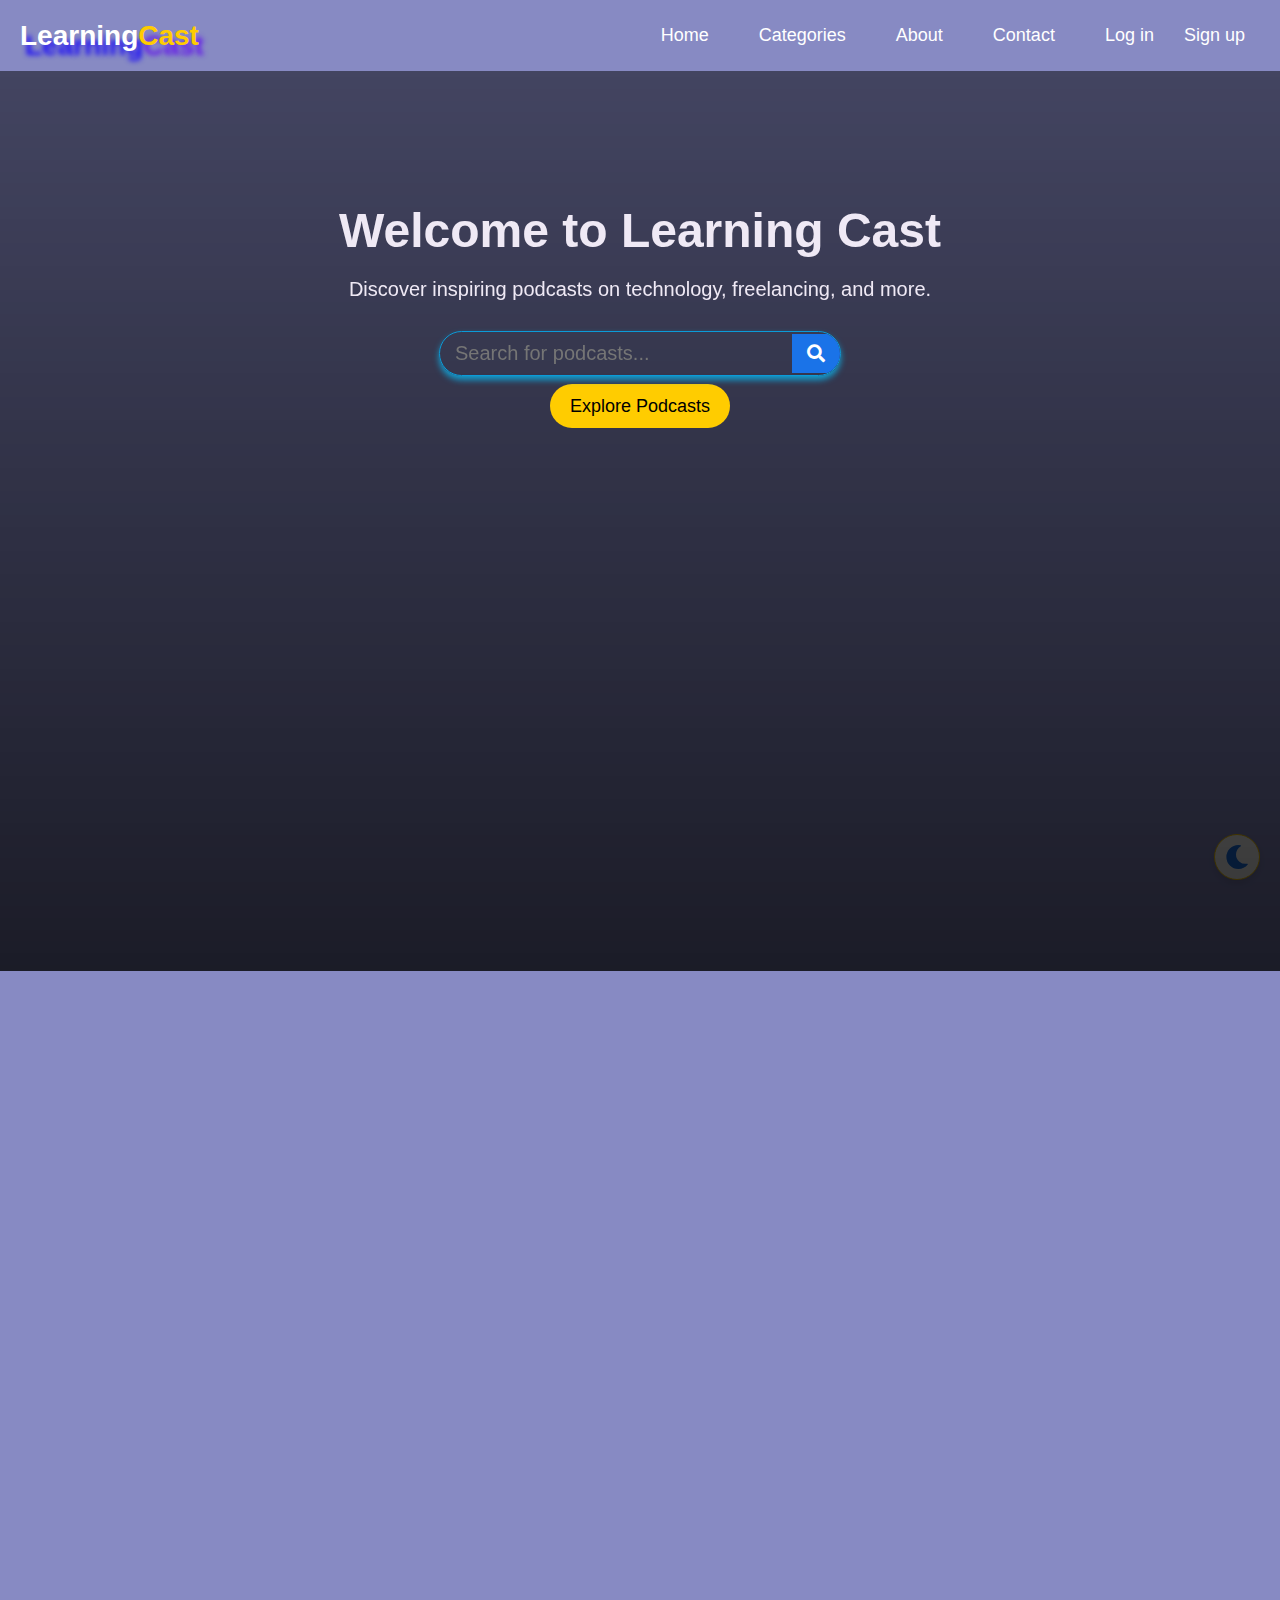
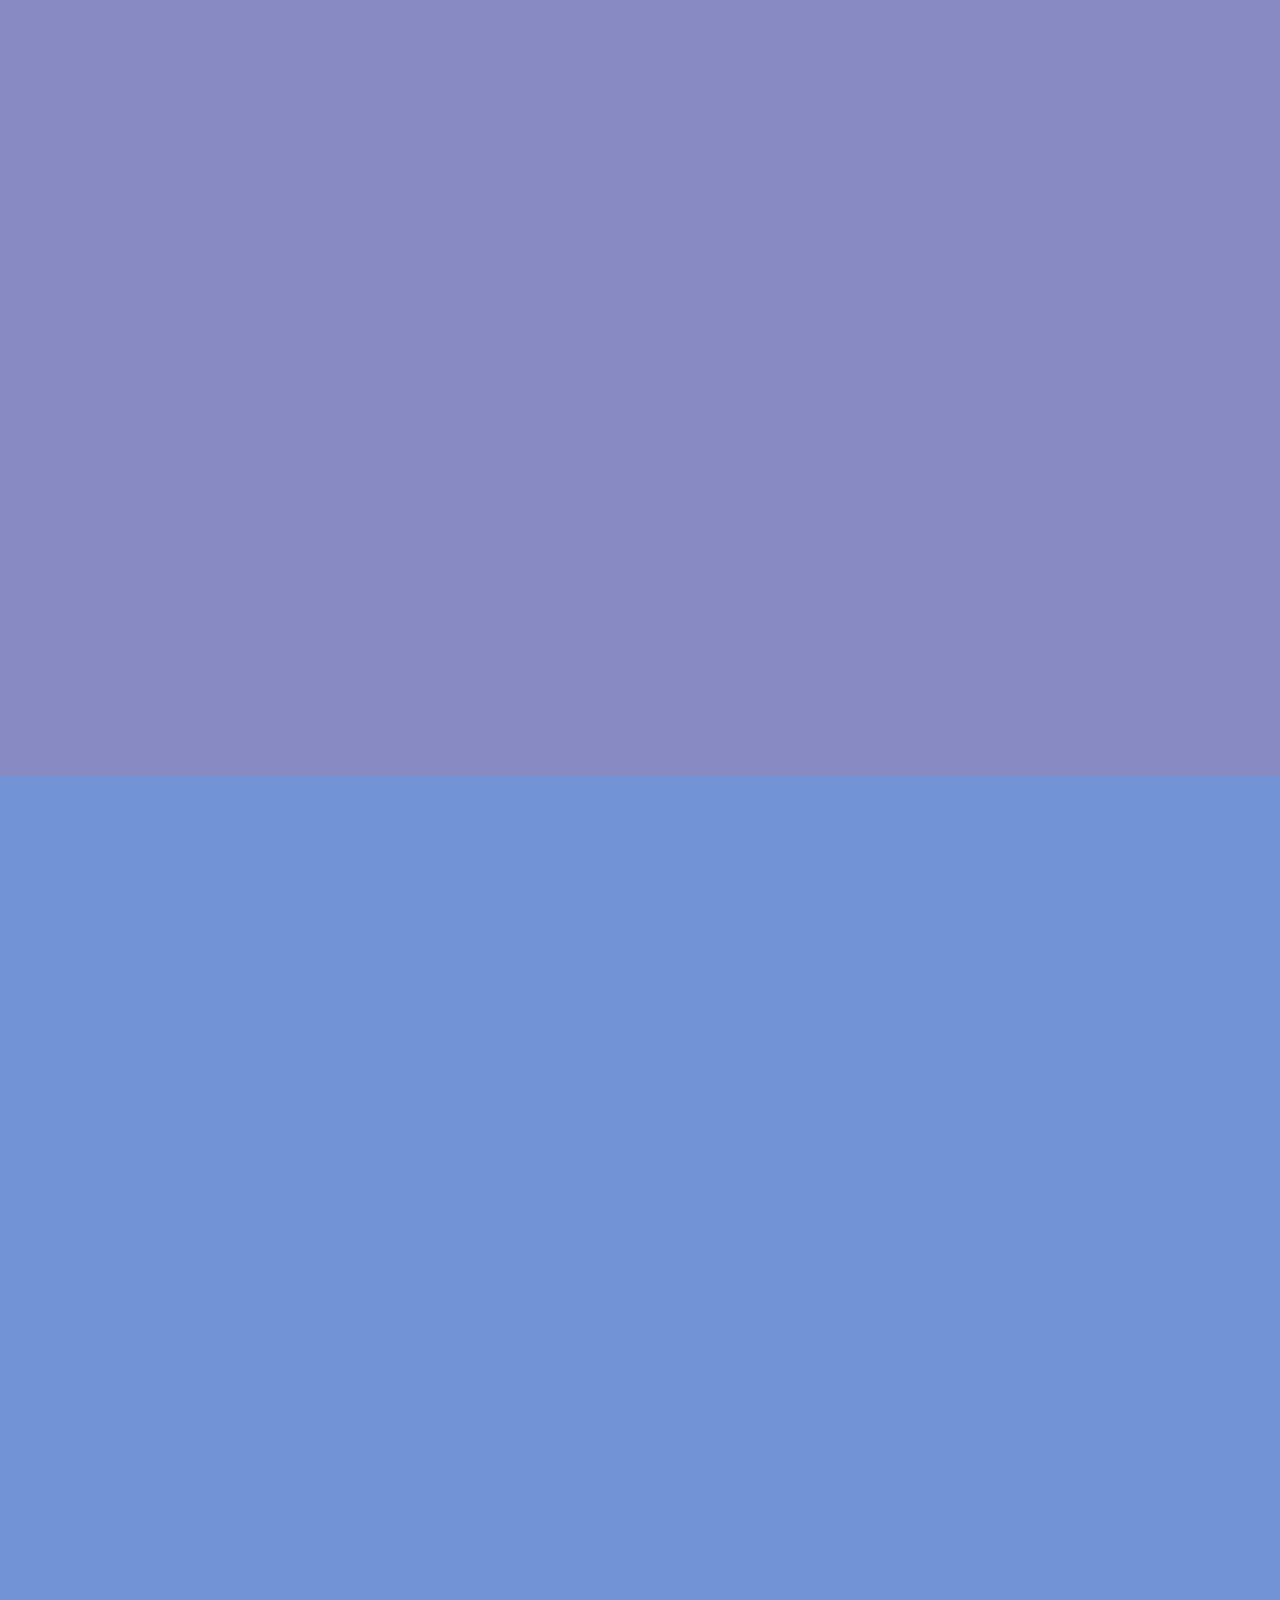
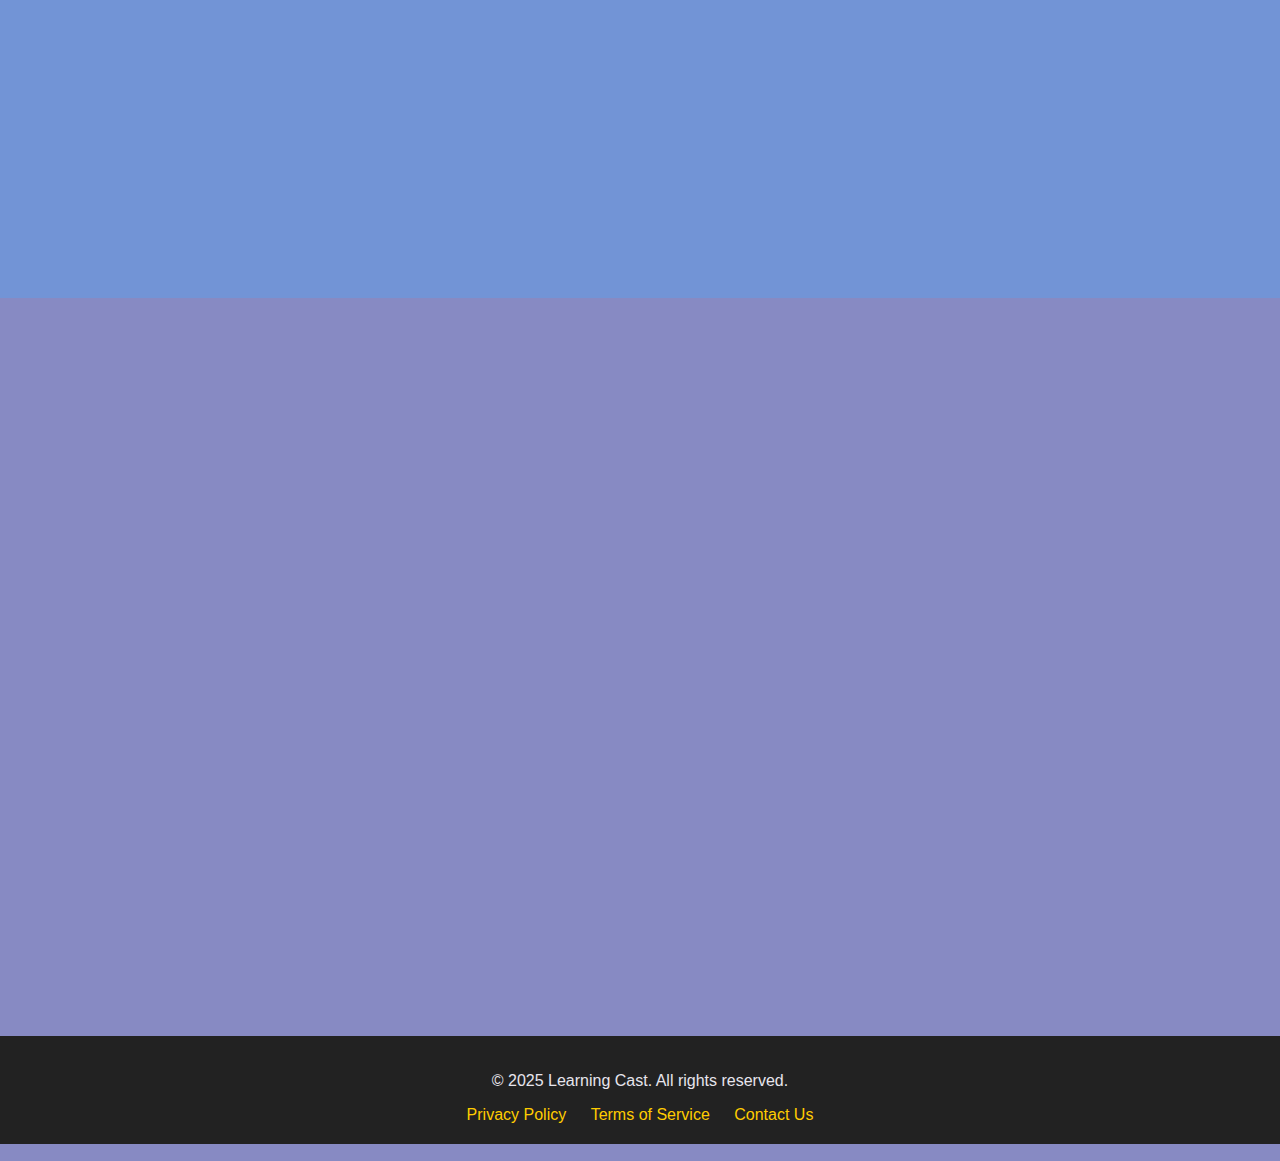
<file: index.html>
<!DOCTYPE html>
<html lang="en">
<head>
    <meta charset="UTF-8">
    <meta name="viewport" content="width=device-width, initial-scale=1.0">
    <meta name="description" content="Learning Cast provides high-quality educational podcasts in technology, freelancing, languages, and self-improvement.">
    <meta name="keywords" content="podcasts, education, technology, freelancing, languages, self-improvement">
    <meta name="author" content="Your Name">
    <title>Learning Cast - Home</title>
    <link rel="stylesheet" href="home.css">
    <!-- AOS Library -->
    <link href="https://unpkg.com/aos@2.3.1/dist/aos.css" rel="stylesheet">
    <link rel="stylesheet" href="https://cdnjs.cloudflare.com/ajax/libs/font-awesome/5.15.4/css/all.min.css">
    <link rel="icon" type="image/png" href="photo/favicon.png">
</head>
<body>
    <!-- Loader -->
    <div id="loader">Loading...</div>

    <!-- Navbar -->
    <header>
        <nav class="navbar">
            <!-- Logo -->
            <div class="logo">
                Learning <span class="highlight">Cast</span>
            </div>

            <!-- Hamburger Icon for Mobile -->
            <div class="hamburger" id="hamburger">
                ☰
            </div>

            <!-- Navigation Links -->
            <div class="nav-links" id="navLinks">
                <a href="#home" class="nav-link">Home</a>
                <a href="#categories" class="nav-link">Categories</a>
                <a href="#about" class="nav-link">About</a>
                <a href="#contact" class="nav-link">Contact</a>
                <div id="auth-buttons">
                    <a href="login.html" class="auth-link">Log in</a>
                    <a href="signup.html" class="auth-link">Sign up</a>
                </div>
                <div id="profile-link" style="display: none;">
                    <a href="profile.html" class="profile-btn"><i class="fas fa-user"></i> Profile</a>
                    <button class="logout-btn" onclick="simulateLogout()">Logout</button>
                </div>
            </div>
        </nav>
    </header>
    
    <!-- Main Content -->
    <main>
        <!-- Hero Section -->
        <section class="hero">
            <video autoplay muted loop id="welcome-video">
                <source src="https://assets.onecompiler.app/42ztq5npj/4389b3kbf/istockphoto-1438791090-640_adpp_is.mp4" type="video/mp4">
            </video>
            <div class="hero-content">
                <h1 data-aos="fade-up" data-aos-duration="1000">Welcome to Learning Cast</h1>
                <p data-aos="fade-up" data-aos-duration="1000" data-aos-delay="200">Discover inspiring podcasts on technology, freelancing, and more.</p>
                
               <!-- Search Bar -->
<form class="search-bar" data-aos="fade-up" data-aos-duration="1000" data-aos-delay="400">
    <input type="text" placeholder="Search for podcasts..." />
    <button type="submit">
        <i class="fas fa-search"></i> <!-- أيقونة البحث من Font Awesome -->
    </button>
</form>
                
                <a href="#categories" class="cta-btn" data-aos="fade-up" data-aos-duration="1000" data-aos-delay="600">Explore Podcasts</a>
            </div>
        </section>

        <!-- Categories Section -->
        <section id="categories" class="podcast-section">
            <h3 data-aos="fade-up">Explore Our Podcasts</h3>
            <div class="podcast-grid">
                <!-- Existing Podcasts -->
                <div class="podcast-item" data-aos="fade-up" data-aos-duration="1000">
                    <img src="photo/english.jpg" alt="Learn English" loading="lazy">
                    <h4>Learn English</h4>
                    <a href="#" class="listen-btn">Listen Now</a>
                </div>
                <div class="podcast-item" data-aos="fade-up" data-aos-duration="1000" data-aos-delay="200">
                    <img src="photo/design.jpeg" alt="Design Talks" loading="lazy">
                    <h4>Design Talks</h4>
                    <a href="#" class="listen-btn">Listen Now</a>
                </div>
                <div class="podcast-item" data-aos="fade-up" data-aos-duration="1000" data-aos-delay="400">
                    <img src="photo/german.png" alt="Learn German" loading="lazy">
                    <h4>Learn German</h4>
                    <a href="#" class="listen-btn">Listen Now</a>
                </div>
                <div class="podcast-item" data-aos="fade-up" data-aos-duration="1000" data-aos-delay="600">
                    <img src="photo/ai.png" alt="AI Chitchat" loading="lazy">
                    <h4>AI Chitchat</h4>
                    <a href="#" class="listen-btn">Listen Now</a>
                </div>
                <div class="podcast-item" data-aos="fade-up" data-aos-duration="1000" data-aos-delay="800">
                    <img src="photo/ask.jpeg" alt="Ask Developer" loading="lazy">
                    <h4>Ask Developer</h4>
                    <a href="#" class="listen-btn">Listen Now</a>
                </div>
                <div class="podcast-item" data-aos="fade-up" data-aos-duration="1000" data-aos-delay="1000">
                    <img src="photo/freelance.jpeg" alt="Freelance Insights" loading="lazy">
                    <h4>Freelance Insights</h4>
                    <a href="#" class="listen-btn">Listen Now</a>
                </div>
                <div class="podcast-item" data-aos="fade-up" data-aos-duration="1000" data-aos-delay="1200">
                    <img src="photo/programming.png" alt="Programming World" loading="lazy">
                    <h4>Programming World</h4>
                    <a href="#" class="listen-btn">Listen Now</a>
                </div>

                <!-- New Podcasts -->
                <div class="podcast-item" data-aos="fade-up" data-aos-duration="1000" data-aos-delay="1400">
                    <img src="photo/elzat.jpeg" alt="Self Development" loading="lazy">
                    <h4>Self Development</h4>
                    <a href="#" class="listen-btn">Listen Now</a>
                </div>
                <div class="podcast-item" data-aos="fade-up" data-aos-duration="1000" data-aos-delay="1600">
                    <img src="photo/elngah.jpeg" alt="Road to Success" loading="lazy">
                    <h4>Road to Success</h4>
                    <a href="#" class="listen-btn">Listen Now</a>
                </div>
                <div class="podcast-item" data-aos="fade-up" data-aos-duration="1000" data-aos-delay="1600">
                    <img src="photo/french.png" alt="Learn French" loading="lazy">
                    <h4>Learn French</h4>
                    <a href="#" class="listen-btn">Listen Now</a>
            </div>
        </section>
        
      <!-- About Section -->
<section id="about" class="about-section">
    <div class="about-content" data-aos="fade-up">
        <h3 data-aos="fade-up">  Learning Cast يقدم لك</h3>
        <p data-aos="fade-up" data-aos-delay="200">
             محتوى تعليمي عالي الجودة من خلال بودكاستات متنوعة تغطي مجالات التكنولوجيا، العمل الحر، تعلم اللغات، وتطوير الذات. مهمتنا هي تسهيل الوصول إلى المعرفة بطريقة مرنة وممتعة تناسب جميع الأعمار والفئات.
        </p>

        <!-- Key Features -->
        <div class="key-features">
            <div class="feature-item" data-aos="fade-up" data-aos-delay="400">
                <h4>متاح في أي مكان</h4>
                <p>استمع إلى البودكاست الخاصة بنا في أي وقت ومن أي مكان - سواء كنت في طريقك للعمل، أثناء ممارسة الرياضة، أو أثناء الاسترخاء في المنزل.</p>
            </div>
            <div class="feature-item" data-aos="fade-up" data-aos-delay="600">
                <h4>تعلم شامل</h4>
                <p>مصمم خصيصًا للأشخاص الذين يفضلون المحتوى الصوتي على مقاطع الفيديو، بما في ذلك ذوي الإعاقة البصرية أو أولئك الذين لديهم جداول زمنية مزدحمة.</p>
            </div>
            <div class="feature-item" data-aos="fade-up" data-aos-delay="800">
                <h4>مواضيع متنوعة</h4>
                <p>اكتشف مجموعة واسعة من المواضيع، بما في ذلك التكنولوجيا، العمل الحر، اللغات، تطوير الذات والمزيد.</p>
            </div>
        </div>

        <!-- Target Audience -->
        <div class="audience-info" data-aos="fade-up" data-aos-delay="1000">
            <h4>لمن هذا الموقع؟</h4>
            <ul>
                <li>الطلاب الذين يبحثون عن موارد تعليمية إضافية.</li>
                <li>المحترفون الذين يرغبون في تحسين مهاراتهم أو البقاء على اطلاع في مجالاتهم.</li>
                <li>متعلمي اللغات الذين يسعون لتحسين مهارات الاستماع.</li>
                <li>الأفراد ذوي الإعاقة البصرية أو الذين لا يستطيعون مشاهدة مقاطع الفيديو.</li>
            </ul>
        </div>

        <!-- Importance of Podcasts -->
        <div class="podcast-importance" data-aos="fade-up" data-aos-delay="1200">
            <h4>لماذا اختيار البودكاست؟</h4>
            <p>Learning Castتقدم البودكاست طريقة فريدة للتعلم دون الحاجة إلى الشاشات. تتيح لك إمكانية القيام بمهام متعددة، توفير الوقت، وامتصاص المعرفة بسهولة. سواء كنت في التنقل أو تسترخي، فإن  Learning Cast يضمن أن التعليم يتناسب بسلاسة مع نمط حياتك.</p>
        </div>
    </div>
</section>
<!-- Popup Confirmation -->
<div id="popup" class="popup">
    <div class="popup-content">
        <span class="close-btn">&times;</span>
        <h3>شكراً لك!</h3>
        <p>تم إرسال رسالتك بنجاح. سنعود إليك قريبًا.</p>
        <button id="close-popup" class="submit-btn">إغلاق</button>
    </div>
</div>

<!-- Contact Section -->
<section id="contact" class="contact-section">
    <div class="contact-content" data-aos="fade-up">
        <h3>اتصل بنا</h3>
        <p>إذا كانت لديك أي استفسارات أو اقتراحات، فلا تتردد في التواصل معنا من خلال النموذج أدناه.</p>

        <!-- Contact Form -->
        <form class="contact-form" data-aos="fade-up" data-aos-delay="200">
            <div class="form-group">
                <label for="name">الاسم</label>
                <input type="text" id="name" name="name" placeholder="أدخل اسمك..." required>
            </div>
            <div class="form-group">
                <label for="email">البريد الإلكتروني</label>
                <input type="email" id="email" name="email" placeholder="أدخل بريدك الإلكتروني..." required>
            </div>
            <div class="form-group">
                <label for="message">الرسالة</label>
                <textarea id="message" name="message" rows="5" placeholder="اكتب رسالتك هنا..." required></textarea>
            </div>
            <button type="submit" class="submit-btn">إرسال الرسالة</button>
        </form>
    </div>
</section>
    </main>
    
    <!-- Footer -->
    <footer>
        <p>&copy; 2025 Learning Cast. All rights reserved.</p>
        <nav>
            <a href="#privacy">Privacy Policy</a>
            <a href="#terms">Terms of Service</a>
            <a href="#contact">Contact Us</a>
        </nav>
    </footer>
    <!-- Back to Top Button -->
    <button id="back-to-top" title="Go to top">
        <i class="fas fa-arrow-up icon"></i> <!-- أيقونة السهم للأعلى -->
    </button>

    <!-- Dark Mode Toggle Button -->
    <button class="dark-mode-toggle" id="darkModeToggle">
        <i class="fas fa-moon icon"></i> <!-- أيقونة القمر -->
    </button>

    <!-- Scripts -->
    <script src="https://unpkg.com/aos@2.3.1/dist/aos.js"></script>
    <script src="home.js"></script>
</body>
</html>
</file>
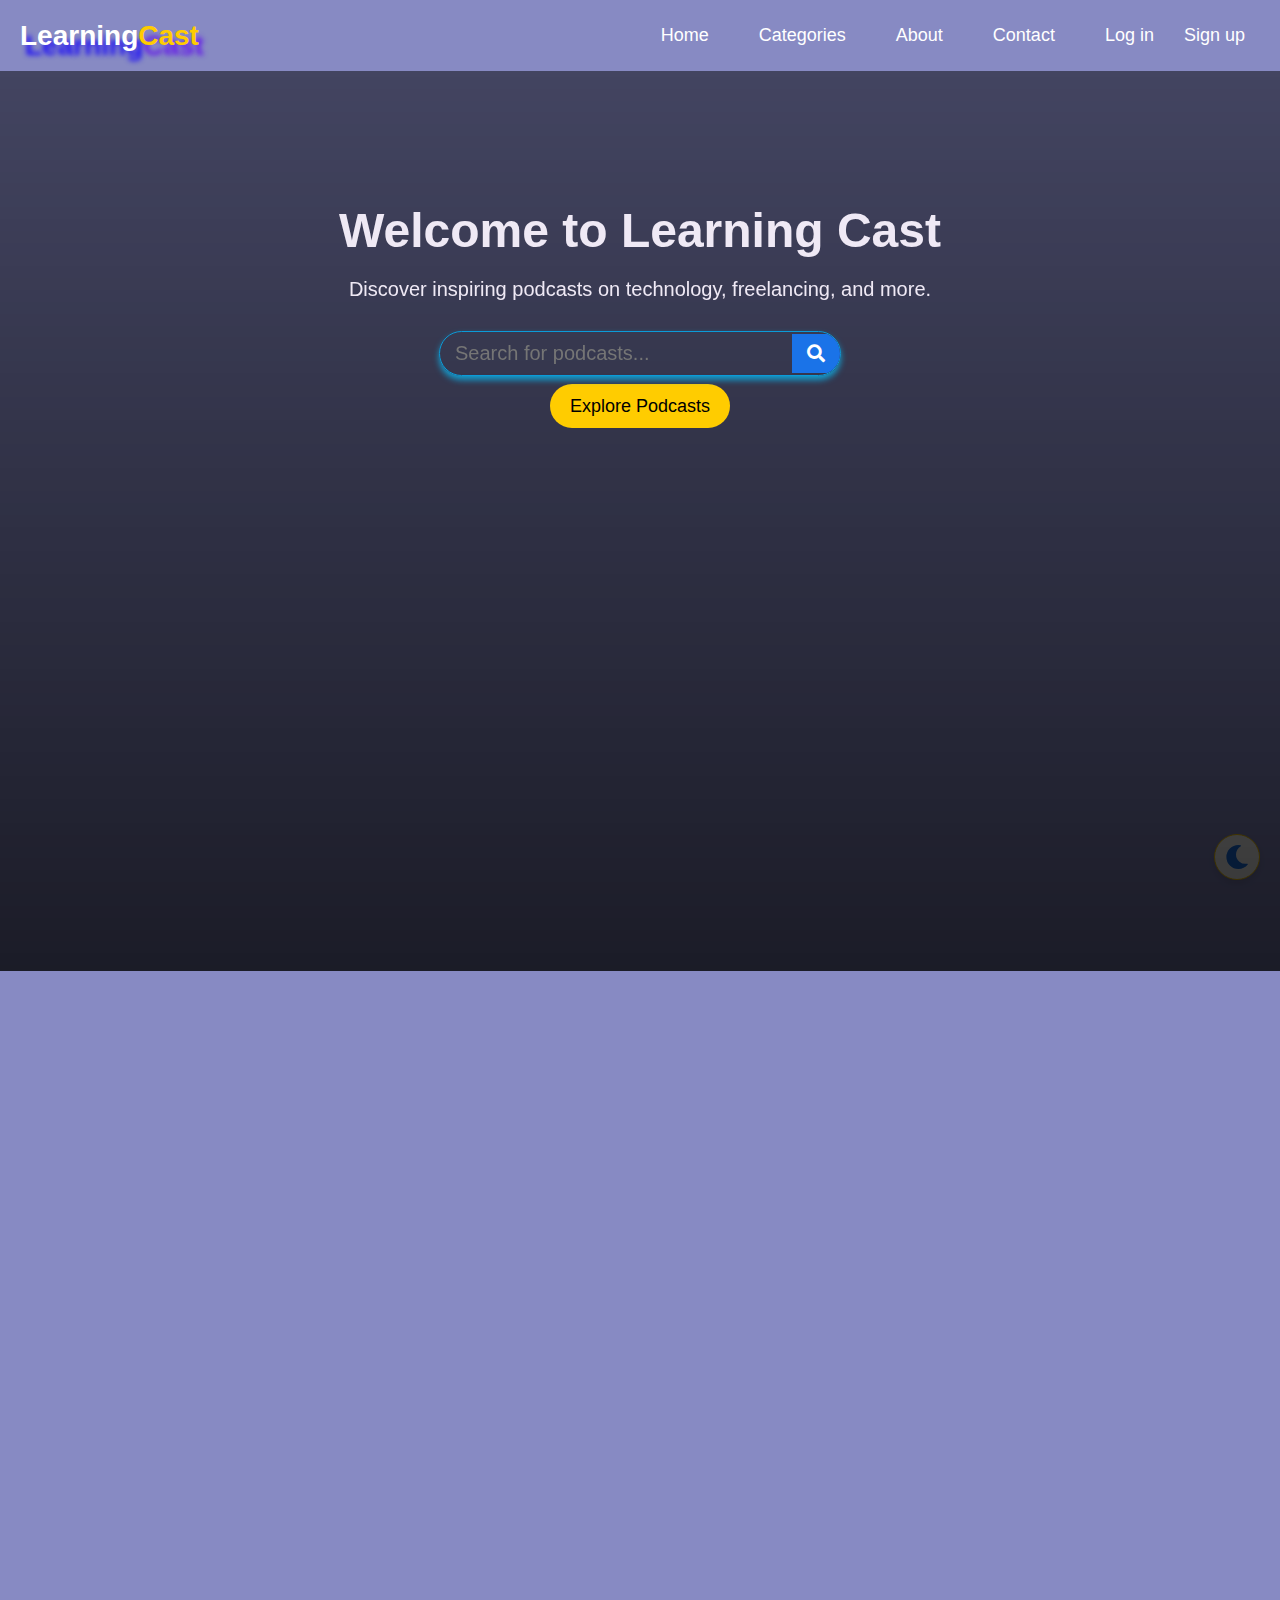
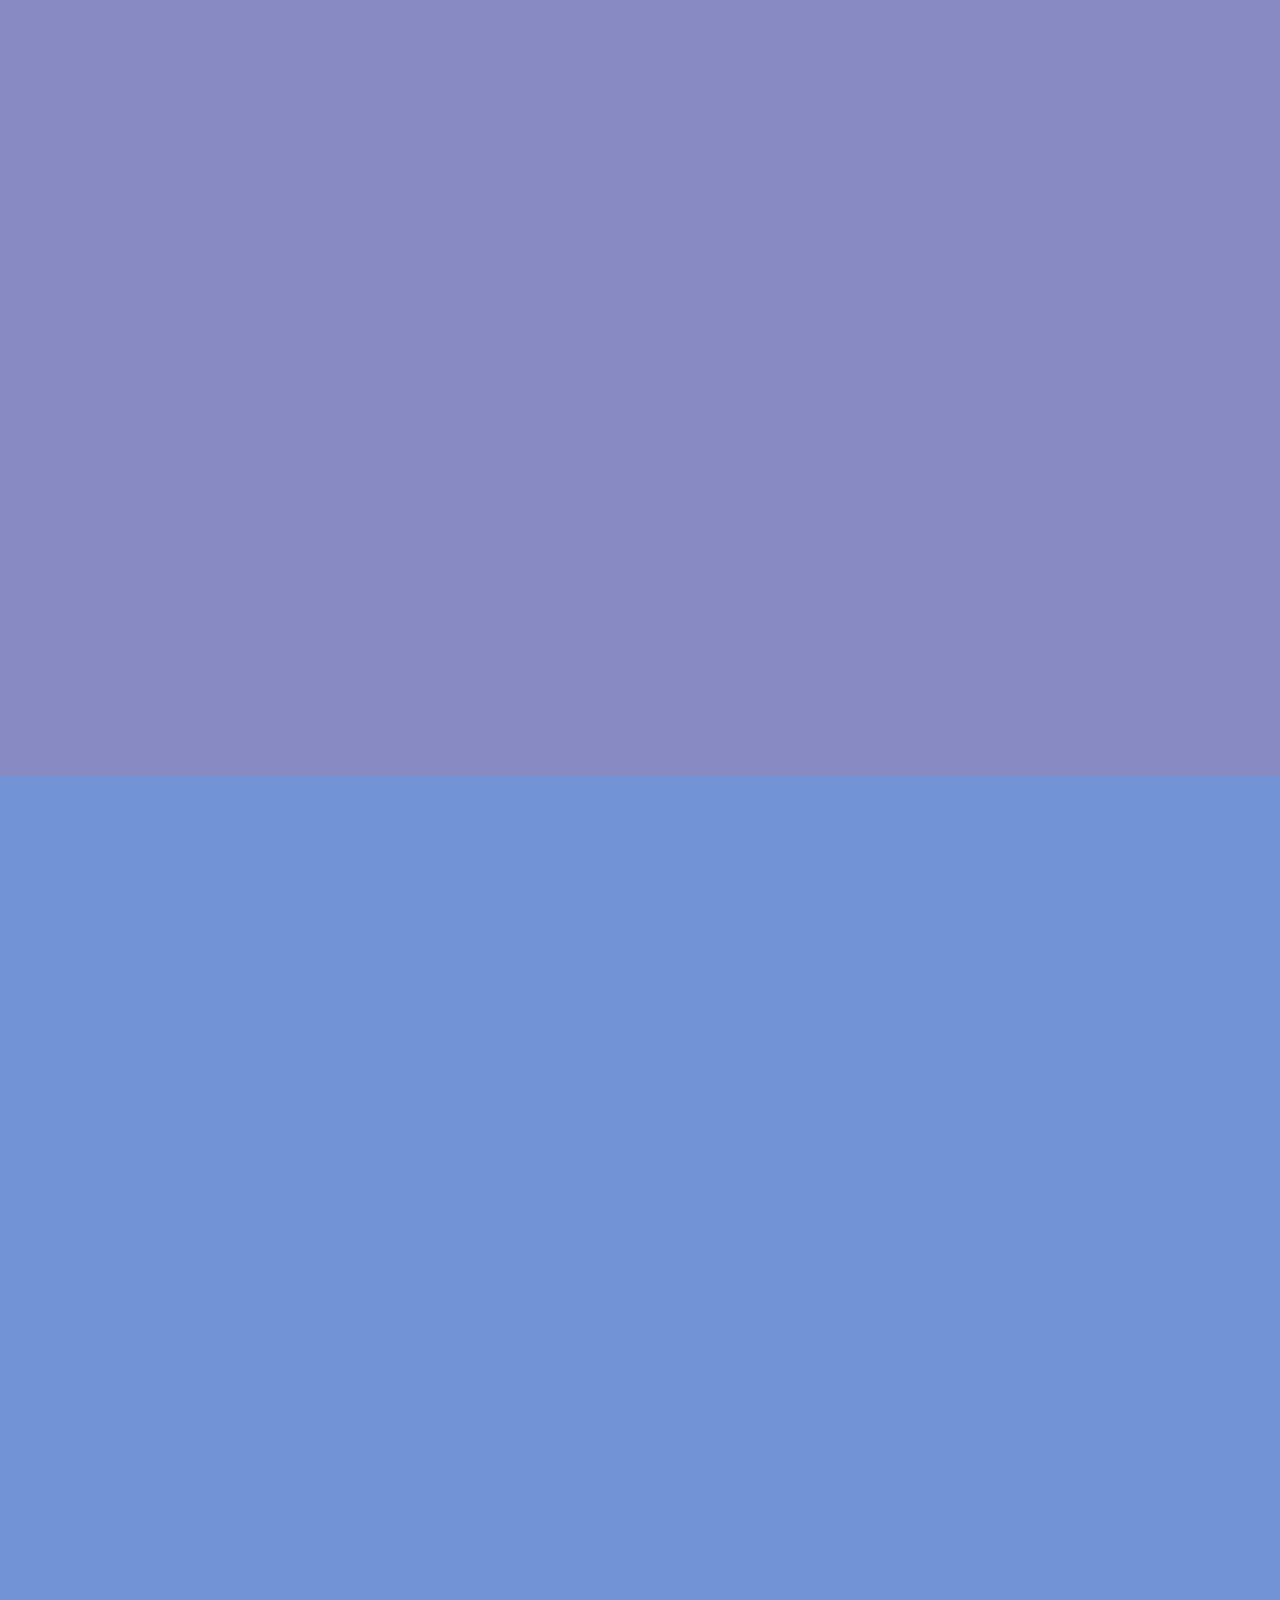
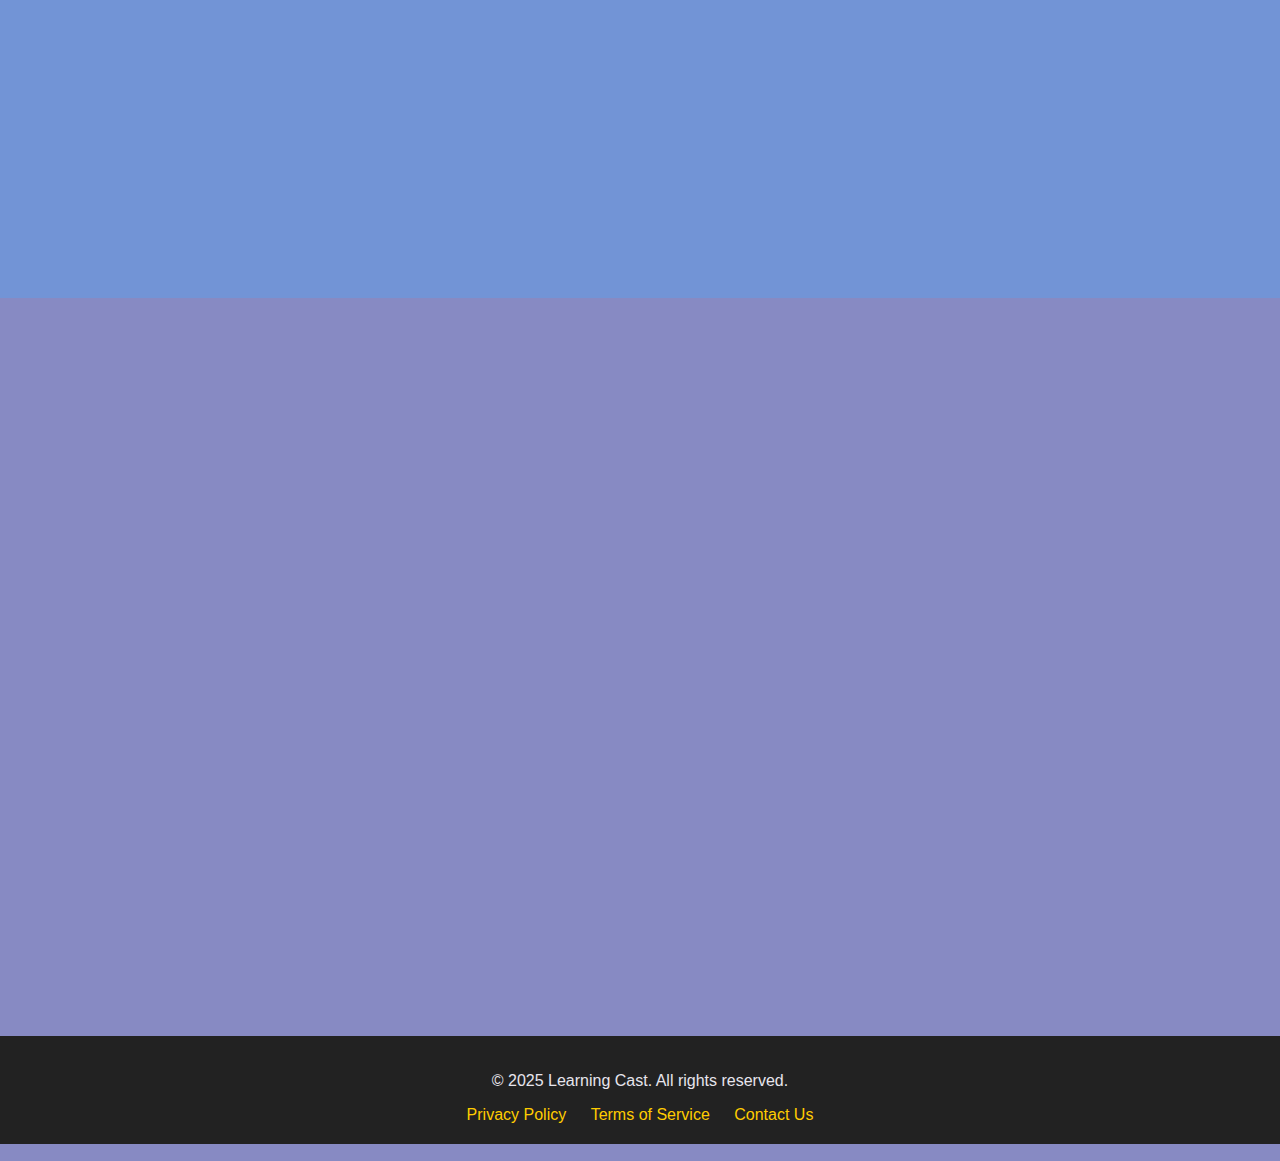
<file: home.html>
<!DOCTYPE html>
<html lang="en">
<head>
    <meta charset="UTF-8">
    <meta name="viewport" content="width=device-width, initial-scale=1.0">
    <meta name="description" content="Learning Cast provides high-quality educational podcasts in technology, freelancing, languages, and self-improvement.">
    <meta name="keywords" content="podcasts, education, technology, freelancing, languages, self-improvement">
    <meta name="author" content="Your Name">
    <title>Learning Cast - Home</title>
    <link rel="stylesheet" href="home.css">
    <!-- AOS Library -->
    <link href="https://unpkg.com/aos@2.3.1/dist/aos.css" rel="stylesheet">
    <link rel="stylesheet" href="https://cdnjs.cloudflare.com/ajax/libs/font-awesome/5.15.4/css/all.min.css">
</head>
<body>
    <!-- Loader -->
    <div id="loader">Loading...</div>

    <!-- Navbar -->
    <header>
        <nav class="navbar">
            <!-- Logo -->
            <div class="logo">
                Learning <span class="highlight">Cast</span>
            </div>

            <!-- Hamburger Icon for Mobile -->
            <div class="hamburger" id="hamburger">
                ☰
            </div>

            <!-- Navigation Links -->
            <div class="nav-links" id="navLinks">
                <a href="#home" class="nav-link">Home</a>
                <a href="#categories" class="nav-link">Categories</a>
                <a href="#about" class="nav-link">About</a>
                <a href="#contact" class="nav-link">Contact</a>
                <div id="auth-buttons">
                    <a href="login.html" class="auth-link">Log in</a>
                    <a href="signup.html" class="auth-link">Sign up</a>
                </div>
                <div id="profile-link" style="display: none;">
                    <a href="profile.html" class="profile-btn"><i class="fas fa-user"></i> Profile</a>
                    <button class="logout-btn" onclick="simulateLogout()">Logout</button>
                </div>
            </div>
        </nav>
    </header>
    
    <!-- Main Content -->
    <main>
        <!-- Hero Section -->
        <section class="hero">
            <video autoplay muted loop id="welcome-video">
                <source src="https://assets.onecompiler.app/42ztq5npj/4389b3kbf/istockphoto-1438791090-640_adpp_is.mp4" type="video/mp4">
            </video>
            <div class="hero-content">
                <h1 data-aos="fade-up" data-aos-duration="1000">Welcome to Learning Cast</h1>
                <p data-aos="fade-up" data-aos-duration="1000" data-aos-delay="200">Discover inspiring podcasts on technology, freelancing, and more.</p>
                
               <!-- Search Bar -->
<form class="search-bar" data-aos="fade-up" data-aos-duration="1000" data-aos-delay="400">
    <input type="text" placeholder="Search for podcasts..." />
    <button type="submit">
        <i class="fas fa-search"></i> <!-- أيقونة البحث من Font Awesome -->
    </button>
</form>
                
                <a href="#categories" class="cta-btn" data-aos="fade-up" data-aos-duration="1000" data-aos-delay="600">Explore Podcasts</a>
            </div>
        </section>

        <!-- Categories Section -->
        <section id="categories" class="podcast-section">
            <h3 data-aos="fade-up">Explore Our Podcasts</h3>
            <div class="podcast-grid">
                <!-- Existing Podcasts -->
                <div class="podcast-item" data-aos="fade-up" data-aos-duration="1000">
                    <img src="../photo/english.jpg" alt="Learn English" loading="lazy">
                    <h4>Learn English</h4>
                    <a href="#" class="listen-btn">Listen Now</a>
                </div>
                <div class="podcast-item" data-aos="fade-up" data-aos-duration="1000" data-aos-delay="200">
                    <img src="../photo/design.jpeg" alt="Design Talks" loading="lazy">
                    <h4>Design Talks</h4>
                    <a href="#" class="listen-btn">Listen Now</a>
                </div>
                <div class="podcast-item" data-aos="fade-up" data-aos-duration="1000" data-aos-delay="400">
                    <img src="../photo/german.png" alt="Learn German" loading="lazy">
                    <h4>Learn German</h4>
                    <a href="#" class="listen-btn">Listen Now</a>
                </div>
                <div class="podcast-item" data-aos="fade-up" data-aos-duration="1000" data-aos-delay="600">
                    <img src="../photo/ai.png" alt="AI Chitchat" loading="lazy">
                    <h4>AI Chitchat</h4>
                    <a href="#" class="listen-btn">Listen Now</a>
                </div>
                <div class="podcast-item" data-aos="fade-up" data-aos-duration="1000" data-aos-delay="800">
                    <img src="../photo/ask.jpeg" alt="Ask Developer" loading="lazy">
                    <h4>Ask Developer</h4>
                    <a href="#" class="listen-btn">Listen Now</a>
                </div>
                <div class="podcast-item" data-aos="fade-up" data-aos-duration="1000" data-aos-delay="1000">
                    <img src="../photo/freelance.jpeg" alt="Freelance Insights" loading="lazy">
                    <h4>Freelance Insights</h4>
                    <a href="#" class="listen-btn">Listen Now</a>
                </div>
                <div class="podcast-item" data-aos="fade-up" data-aos-duration="1000" data-aos-delay="1200">
                    <img src="../photo/programming.png" alt="Programming World" loading="lazy">
                    <h4>Programming World</h4>
                    <a href="#" class="listen-btn">Listen Now</a>
                </div>

                <!-- New Podcasts -->
                <div class="podcast-item" data-aos="fade-up" data-aos-duration="1000" data-aos-delay="1400">
                    <img src="photo/elzat.jpeg" alt="Self Development" loading="lazy">
                    <h4>Self Development</h4>
                    <a href="#" class="listen-btn">Listen Now</a>
                </div>
                <div class="podcast-item" data-aos="fade-up" data-aos-duration="1000" data-aos-delay="1600">
                    <img src="photo/elngah.jpeg" alt="Road to Success" loading="lazy">
                    <h4>Road to Success</h4>
                    <a href="#" class="listen-btn">Listen Now</a>
                </div>
                <div class="podcast-item" data-aos="fade-up" data-aos-duration="1000" data-aos-delay="1600">
                    <img src="photo/french.png" alt="Learn French" loading="lazy">
                    <h4>Learn French</h4>
                    <a href="#" class="listen-btn">Listen Now</a>
            </div>
        </section>
        
      <!-- About Section -->
<section id="about" class="about-section">
    <div class="about-content" data-aos="fade-up">
        <h3 data-aos="fade-up">  Learning Cast يقدم لك</h3>
        <p data-aos="fade-up" data-aos-delay="200">
             محتوى تعليمي عالي الجودة من خلال بودكاستات متنوعة تغطي مجالات التكنولوجيا، العمل الحر، تعلم اللغات، وتطوير الذات. مهمتنا هي تسهيل الوصول إلى المعرفة بطريقة مرنة وممتعة تناسب جميع الأعمار والفئات.
        </p>

        <!-- Key Features -->
        <div class="key-features">
            <div class="feature-item" data-aos="fade-up" data-aos-delay="400">
                <h4>متاح في أي مكان</h4>
                <p>استمع إلى البودكاست الخاصة بنا في أي وقت ومن أي مكان - سواء كنت في طريقك للعمل، أثناء ممارسة الرياضة، أو أثناء الاسترخاء في المنزل.</p>
            </div>
            <div class="feature-item" data-aos="fade-up" data-aos-delay="600">
                <h4>تعلم شامل</h4>
                <p>مصمم خصيصًا للأشخاص الذين يفضلون المحتوى الصوتي على مقاطع الفيديو، بما في ذلك ذوي الإعاقة البصرية أو أولئك الذين لديهم جداول زمنية مزدحمة.</p>
            </div>
            <div class="feature-item" data-aos="fade-up" data-aos-delay="800">
                <h4>مواضيع متنوعة</h4>
                <p>اكتشف مجموعة واسعة من المواضيع، بما في ذلك التكنولوجيا، العمل الحر، اللغات، تطوير الذات والمزيد.</p>
            </div>
        </div>

        <!-- Target Audience -->
        <div class="audience-info" data-aos="fade-up" data-aos-delay="1000">
            <h4>لمن هذا الموقع؟</h4>
            <ul>
                <li>الطلاب الذين يبحثون عن موارد تعليمية إضافية.</li>
                <li>المحترفون الذين يرغبون في تحسين مهاراتهم أو البقاء على اطلاع في مجالاتهم.</li>
                <li>متعلمي اللغات الذين يسعون لتحسين مهارات الاستماع.</li>
                <li>الأفراد ذوي الإعاقة البصرية أو الذين لا يستطيعون مشاهدة مقاطع الفيديو.</li>
            </ul>
        </div>

        <!-- Importance of Podcasts -->
        <div class="podcast-importance" data-aos="fade-up" data-aos-delay="1200">
            <h4>لماذا اختيار البودكاست؟</h4>
            <p>Learning Castتقدم البودكاست طريقة فريدة للتعلم دون الحاجة إلى الشاشات. تتيح لك إمكانية القيام بمهام متعددة، توفير الوقت، وامتصاص المعرفة بسهولة. سواء كنت في التنقل أو تسترخي، فإن  Learning Cast يضمن أن التعليم يتناسب بسلاسة مع نمط حياتك.</p>
        </div>
    </div>
</section>
<!-- Popup Confirmation -->
<div id="popup" class="popup">
    <div class="popup-content">
        <span class="close-btn">&times;</span>
        <h3>شكراً لك!</h3>
        <p>تم إرسال رسالتك بنجاح. سنعود إليك قريبًا.</p>
        <button id="close-popup" class="submit-btn">إغلاق</button>
    </div>
</div>

<!-- Contact Section -->
<section id="contact" class="contact-section">
    <div class="contact-content" data-aos="fade-up">
        <h3>اتصل بنا</h3>
        <p>إذا كانت لديك أي استفسارات أو اقتراحات، فلا تتردد في التواصل معنا من خلال النموذج أدناه.</p>

        <!-- Contact Form -->
        <form class="contact-form" data-aos="fade-up" data-aos-delay="200">
            <div class="form-group">
                <label for="name">الاسم</label>
                <input type="text" id="name" name="name" placeholder="أدخل اسمك..." required>
            </div>
            <div class="form-group">
                <label for="email">البريد الإلكتروني</label>
                <input type="email" id="email" name="email" placeholder="أدخل بريدك الإلكتروني..." required>
            </div>
            <div class="form-group">
                <label for="message">الرسالة</label>
                <textarea id="message" name="message" rows="5" placeholder="اكتب رسالتك هنا..." required></textarea>
            </div>
            <button type="submit" class="submit-btn">إرسال الرسالة</button>
        </form>
    </div>
</section>
    </main>
    
    <!-- Footer -->
    <footer>
        <p>&copy; 2025 Learning Cast. All rights reserved.</p>
        <nav>
            <a href="#privacy">Privacy Policy</a>
            <a href="#terms">Terms of Service</a>
            <a href="#contact">Contact Us</a>
        </nav>
    </footer>
    <!-- Back to Top Button -->
    <button id="back-to-top" title="Go to top">
        <i class="fas fa-arrow-up icon"></i> <!-- أيقونة السهم للأعلى -->
    </button>

    <!-- Dark Mode Toggle Button -->
    <button class="dark-mode-toggle" id="darkModeToggle">
        <i class="fas fa-moon icon"></i> <!-- أيقونة القمر -->
    </button>

    <!-- Scripts -->
    <script src="https://unpkg.com/aos@2.3.1/dist/aos.js"></script>
    <script src="home.js"></script>
</body>
</html>
</file>
<file: home.css>
/* General Styles */
body {
    font-family: Arial, sans-serif;
    margin: 0;
    padding: 0;
    background-color: #878ac3;
    color: rgb(0, 0, 0);
    transition: background-color 0.3s ease, color 0.3s ease;
}
.dark-mode {
    background-color: #121212;
    color: #ffffff;
}
.toggle-btn {
    background: none;
    border: none;
    font-size: 24px;
    cursor: pointer;
    transition: transform 0.3s ease;
}
.toggle-btn:hover {
    transform: scale(1.1);
}
/* Dark Mode */
body.dark-mode {
    background-color: #121212;
    color: white;
}

body.dark-mode .navbar {
    background-color: #1e1e1e;
}

body.dark-mode .nav-links a {
    color: white;
}

body.dark-mode .nav-links a:hover {
    background-color: #ffcc00;
    color: black;
}

body.dark-mode .hero::before {
    background: rgba(0, 0, 0, 0.7);
}

body.dark-mode .podcast-item {
    background-color: #2c2c2c;
}

body.dark-mode .listen-btn {
    background-color: #ffcc00;
    color: black;
}

body.dark-mode .listen-btn:hover {
    background-color: #e6b800;
}

body.dark-mode footer {
    background-color: #1e1e1e;
}

body.dark-mode footer a {
    color: #ffcc00;
}

/* Navbar Styles */
.navbar {
    display: flex;
    justify-content: space-between; /* توزيع الأزرار بالتساوي */
    align-items: center; /* توسيط الأزرار عموديًا */
    padding: 15px 20px;
    background-color: transparent;
    transition: background-color 0.3s ease-in-out;
}

.nav-links {
    display: flex;
    gap: 20px; /* مسافة ثابتة بين الأزرار */
    align-items: center; /* توسيط الأزرار عموديًا */
}

.nav-links a {
    color: white;
    text-decoration: none;
    padding: 10px 15px;
    font-size: 18px;
    border-radius: 5px;
    transition: background-color 0.3s ease-in-out;
    flex-grow: 1; /* جعل الأزرار بنفس العرض (اختياري) */
    text-align: center; /* توسيط النص داخل الزر */
}

.nav-links a:hover {
    background-color: #ffcc00;
    color: black;
}

/* Auth Buttons */
.auth-link {
 
    color: black;
    padding: 8px 16px;
    border-radius: 20px;
    text-decoration: none;
    flex-grow: 1; /* جعل الأزرار بنفس العرض (اختياري) */
    text-align: center; /* توسيط النص داخل الزر */
}

.auth-link:hover {
    background-color: #e6b800;
}

/* Profile Link */
.profile-btn {
    background-color: #ffcc00;
    color: black;
    padding: 8px 16px;
    border-radius: 20px;
    text-decoration: none;
    flex-grow: 1; /* جعل الأزرار بنفس العرض (اختياري) */
    text-align: center; /* توسيط النص داخل الزر */
}

.logout-btn {
    background-color: #ff4d4d;
    border: none;
    color: white;
    padding: 8px 16px;
    border-radius: 20px;
    cursor: pointer;
    flex-grow: 1; /* جعل الأزرار بنفس العرض (اختياري) */
    text-align: center; /* توسيط النص داخل الزر */
}

.logout-btn:hover {
    background-color: #e60000;
}
.logo {
    font-family: 'Poppins', sans-serif;
    font-size: 28px;
    font-weight: bold;
    color: white;
    text-shadow: 5px 10px 5px rgb(28, 12, 247); /* تأثير ظل */
    display: flex;
    align-items: center;
}

.logo .highlight {
    color: #ffcc00;
    text-shadow: 5px 10px 5px #600deeea;
}

/* Hamburger Menu for Small Screens */
.hamburger {
    display: none;
    font-size: 24px;
    color: white;
    cursor: pointer;
}

@media (max-width: 768px) {
    .hamburger {
        display: block;
    }

    .nav-links {
        display: none;
        flex-direction: column;
        background-color: rgba(51, 51, 51, 0.9);
        position: absolute;
        top: 60px;
        right: 0;
        width: 200px;
        padding: 10px;
        border-radius: 5px;
        z-index: 1000;
        opacity: 0;
        visibility: hidden;
        transform: translateY(-10px);
        transition: opacity 0.3s ease, visibility 0.3s ease, transform 0.3s ease;
    }

    .nav-links.active {
        display: flex;
        opacity: 1;
        visibility: visible;
        transform: translateY(0);
    }

    .nav-links a {
        padding: 10px;
        text-align: center;
        flex-grow: 1; /* جعل الأزرار بنفس العرض عند عرض القائمة */
    }
}
/* Hero Section */
.hero {
    position: relative;
    text-align: center;
    color: rgb(239, 233, 245);
    overflow: hidden;
    height: 100vh; /* Full-screen height */
}

#welcome-video {
    position: absolute;
    top: 50%;
    left: 50%;
    transform: translate(-50%, -50%);
    width: 100%;
    height: auto;
    object-fit: cover;
    z-index: -1;
}

.hero::before {
    content: "";
    position: absolute;
    top: 0;
    left: 0;
    width: 100%;
    height: 100%;
    background: linear-gradient(rgba(0, 0, 0, 0.5), rgba(0, 0, 0, 0.8));
    z-index: 1;
}

.hero-content {
    position: relative;
    z-index: 2;
    padding: 100px 20px;
}

.hero h1 {
    font-size: 48px;
    font-weight: bold;
    margin-bottom: 20px;
}

.hero p {
    font-size: 20px;
    margin-bottom: 30px;
}

/* Search Bar Styles */
.search-bar {
    display: flex;
    align-items: center;
    max-width: 400px;
    margin: 20px auto;
    border: 1px solid #0b9bd8;
    border-radius: 25px; /* حواف دائرية */
    overflow: hidden;
    box-shadow: 0 4px 6px rgba(11, 182, 239, 0.797); /* ظل خفيف */
}

.search-bar input[type="text"] {
    flex: 1;
    padding: 10px 15px;
    border: none;
    outline: none;
    font-size: 20px;
    background-color: transparent; /* إزالة الخلفية */
}

.search-bar button {
    background-color: #1a73e8; /* لون زر البحث */
    color: #ffffff; /* لون الأيقونة */
    border: none;
    padding: 10px 15px;
    cursor: pointer;
    transition: background-color 0.3s ease, transform 0.3s ease;
}

.search-bar button:hover {
    background-color: #6da9f8; /* تغيير اللون عند التحويم */
    transform: scale(1.1); /* تأثير تكبير بسيط */
}

.search-bar i {
    font-size: 18px; /* حجم الأيقونة */
}
/* CTA Button */
.cta-btn { /* لون الزر الاصفر */
    background-color: #ffcc00;
    color: black;
    padding: 12px 20px;
    font-size: 18px;
    text-decoration: none;
    border-radius: 25px;
    transition: transform 0.3s ease, box-shadow 0.3s ease;
}

.cta-btn:hover { /* لون الزر الاصفر */
    transform: scale(1.1);
    box-shadow: 0 10px 20px rgba(0, 0, 0, 0.5);
}

/* Podcast Section */
.podcast-section {
    text-align: center;
    padding: 50px 20px;
}
.podcast-grid {
    display: grid;
    grid-template-columns: repeat(auto-fit, minmax(250px, 1fr));
    gap: 20px;
    max-width: 1200px;
    margin: auto;
}
.podcast-item { /* لون البودكاست */
    background-color: rgb(228, 227, 240);
    padding: 15px;
    border-radius: 10px;
    box-shadow: 0 0 10px #58f503e4;
    transition: transform 0.3s;
}
.podcast-item:hover {
    transform: scale(1.05);
}
.podcast-item img {
    width: 100%;
    height: auto;
    border-radius: 10px;
}
.listen-btn {  /* لون الوان الاستماع */
    display: inline-block;
    background-color: #5e5aeb47;
    color: rgb(0, 0, 0);
    padding: 12px 20px;
    font-size: 16px;
    text-decoration: none;
    margin-top: 10px;
    border-radius: 5px;
    transition: transform 0.3s, background-color 0.3s;
}
.listen-btn:hover {
    background-color: hsl(82, 95%, 58%);
    transform: scale(1.1);
}

/* Footer */
footer {
    background-color: #222;
    color: rgb(231, 229, 237);
    text-align: center;
    padding: 20px;
    margin-top: 30px;
}
footer a {
    color: #ffcc00;
    text-decoration: none;
    padding: 5px 10px;
}
footer a:hover {
    text-decoration: underline;
}

/* Loader */
#loader {
    position: fixed;
    top: 50%;
    left: 50%;
    transform: translate(-50%, -50%);
    font-size: 24px;
    color: #ffcc00;
    z-index: 1001;
}

/* General Icon Styles */
/* General Icon Styles */
.icon {
    font-size: 24px; /* حجم الأيقونة */
    color: #1a73e8; /* لون الأيقونة الافتراضي */
    transition: color 0.3s ease, transform 0.3s ease; /* تأثيرات انتقالية */
}

.icon:hover {
    color: #125dbe; /* تغيير اللون عند التحويم */
    transform: scale(1.2); /* تأثير تكبير بسيط */
}

/* Back to Top Button */
#back-to-top {
    position: fixed; /* يجعل الزر ثابتًا على الشاشة */
    bottom: 80px; /* المسافة من الأسفل */
    right: 20px; /* المسافة من اليمين */
    background-color: #ffffff; /* خلفية بيضاء */
    color: #1a73e8; /* لون النص */
    border: 1px solid #1a73e8; /* حدود زرقاء */
    padding: 10px; /* التباعد الداخلي */
    border-radius: 50%; /* يجعل الزر دائري الشكل */
    cursor: pointer; /* مؤشر يد عند التحويم */
    box-shadow: 0 4px 6px rgba(0, 0, 0, 0.1); /* ظل خفيف */
    transition: background-color 0.3s ease, transform 0.3s ease; /* تأثيرات انتقالية */
    display: none; /* إخفاء الزر افتراضيًا */
}

#back-to-top:hover {
    background-color: #1a73e8; /* تغيير لون الخلفية عند التحويم */
    color: #ffffff; /* تغيير لون النص */
    transform: scale(1.1); /* تأثير تكبير بسيط */
}

/* Dark Mode Toggle Button */
.dark-mode-toggle {
    position: fixed; /* يجعل الزر ثابتًا على الشاشة */
    bottom: 20px; /* المسافة من الأسفل */
    right: 20px; /* المسافة من اليمين */
    background-color: #ffffff; /* خلفية بيضاء */
    color: #ffcc00; /* لون النص */
    border: 1px solid #ffcc00; /* حدود صفراء */
    padding: 10px; /* التباعد الداخلي */
    border-radius: 50%; /* يجعل الزر دائري الشكل */
    cursor: pointer; /* مؤشر يد عند التحويم */
    box-shadow: 0 4px 6px rgba(0, 0, 0, 0.1); /* ظل خفيف */
    transition: background-color 0.3s ease, transform 0.3s ease; /* تأثيرات انتقالية */
}

.dark-mode-toggle:hover {
    background-color: #ffcc00; /* تغيير لون الخلفية عند التحويم */
    color: #000000; /* تغيير لون النص */
    transform: scale(1.1); /* تأثير تكبير بسيط */
}

/* About Section */
.about-section { /* لون الصفحة about */
    text-align: center;
    padding: 50px 20px;
    background-color: #5f9de883; /* Light gray background */
}

.about-content {
    max-width: 800px;
    margin: auto;
}

.about-content h3 {
    font-size: 36px;
    font-weight: bold;
    margin-bottom: 20px;
}

.about-content p {
    font-size: 18px;
    line-height: 1.6;
    margin-bottom: 30px;
}

.key-features {
    display: flex;
    flex-wrap: wrap;
    justify-content: center;
    gap: 20px;
    margin-bottom: 30px;
}           

.feature-item { /*لون مربع النص */
    background-color: rgba(14, 149, 135, 0.105);
    padding: 20px;
    border-radius: 10px;
    box-shadow: 0 0 10px #dcd80a;
    width: 100%;
    max-width: 300px;
    text-align: center;
    transition: transform 0.3s ease;
}

.feature-item:hover {
    transform: scale(1.05);
}

.feature-item h4 {
    font-size: 20px;
    margin-bottom: 10px;
}

.feature-item p {
    font-size: 16px;
    line-height: 1.4;
}

.audience-info {
    margin-bottom: 30px;
    text-align: right; /* النص من اليمين */
}

.audience-info h4 {
    font-size: 24px;
    margin-bottom: 10px;
}

.audience-info ul {
    list-style-type: disc;
    padding-right: 20px; /* قائمة من اليمين */
    font-size: 18px;
    line-height: 1.6;
}

.podcast-importance {
    text-align: right; /* النص من اليمين */
}

.podcast-importance h4 {
    font-size: 24px;
    margin-bottom: 10px;
}
/* Popup Styles */
.popup { /* رساله التاكيد منبثقه */
    display: none; /* Hidden by default */
    position: fixed;
    top: 0;
    left: 0;
    width: 100%;
    height: 100%;
    background-color: rgba(0, 0, 0, 0.7); /* Semi-transparent background */
    z-index: 1000;
    justify-content: center;
    align-items: center;
}

.popup-content {
    background-color: white;
    padding: 30px;
    border-radius: 10px;
    text-align: center;
    box-shadow: 0 5px 15px rgba(0, 0, 0, 0.3);
    max-width: 400px;
    width: 90%;
}

.popup-content h3 {
    font-size: 24px;
    margin-bottom: 15px;
    color: #333;
}

.popup-content p {
    font-size: 18px;
    margin-bottom: 20px;
    color: #555;
}

.close-btn {
    position: absolute;
    top: 10px;
    right: 15px;
    font-size: 24px;
    cursor: pointer;
    color: #ffcc00;
}

.close-btn:hover {
    color: #e6b800;
}

#close-popup {
    background-color: #ffcc00;
    color: black;
    padding: 10px 20px;
    font-size: 16px;
    border: none;
    border-radius: 25px;
    cursor: pointer;
    transition: transform 0.3s ease, box-shadow 0.3s ease;
}

#close-popup:hover {
    transform: scale(1.1);
    box-shadow: 0 5px 10px rgba(0, 0, 0, 0.3);
}
/* Contact Section */
.contact-section {
    text-align: center;
    padding: 50px 20px;
    background-color: #878ac3;; /* خلفية رمادية فاتحة */
}

.contact-content {
    max-width: 600px;
    margin: auto;
}

.contact-content h3 {
    font-size: 50px;
    font-weight: bold;
    margin-bottom: 20px;
    color: #0c0000; /* لون العنوان */
}

.contact-content p {
    font-size: 20px;
    line-height: 1.6;
    margin-bottom: 30px;
    color: #0a0101; /* لون النصوص */
}

/* Contact Form */
.contact-form {
    display: flex;
    flex-direction: column;
    gap: 20px;
    max-width: 600px;
    margin: auto;
}

.form-group {
    text-align: right; /* النص من اليمين */
}

.form-group label {
    font-size: 18px;
    margin-bottom: 5px;
    color: #333; /* لون العناوين */
}

.form-group input,
.form-group textarea {
    width: 100%;
    padding: 12px;
    border: 2px solid #ffcc00;
    border-radius: 5px;
    font-size: 16px;
    transition: border-color 0.3s ease;
}

.form-group input:focus,
.form-group textarea:focus {
    border-color: #e6b800;
}

.submit-btn {
    background-color: #efcf4f39;
    color: rgb(10, 3, 0);
    padding: 12px 20px;
    font-size: 18px;
    text-decoration: none;
    border: none;
    border-radius: 25px;
    cursor: pointer;
    transition: transform 0.3s ease, box-shadow 0.3s ease;
}

.submit-btn:hover {
    transform: scale(1.1);
    box-shadow: 0 10px 20px rgb(161, 242, 57);
}
</file>
